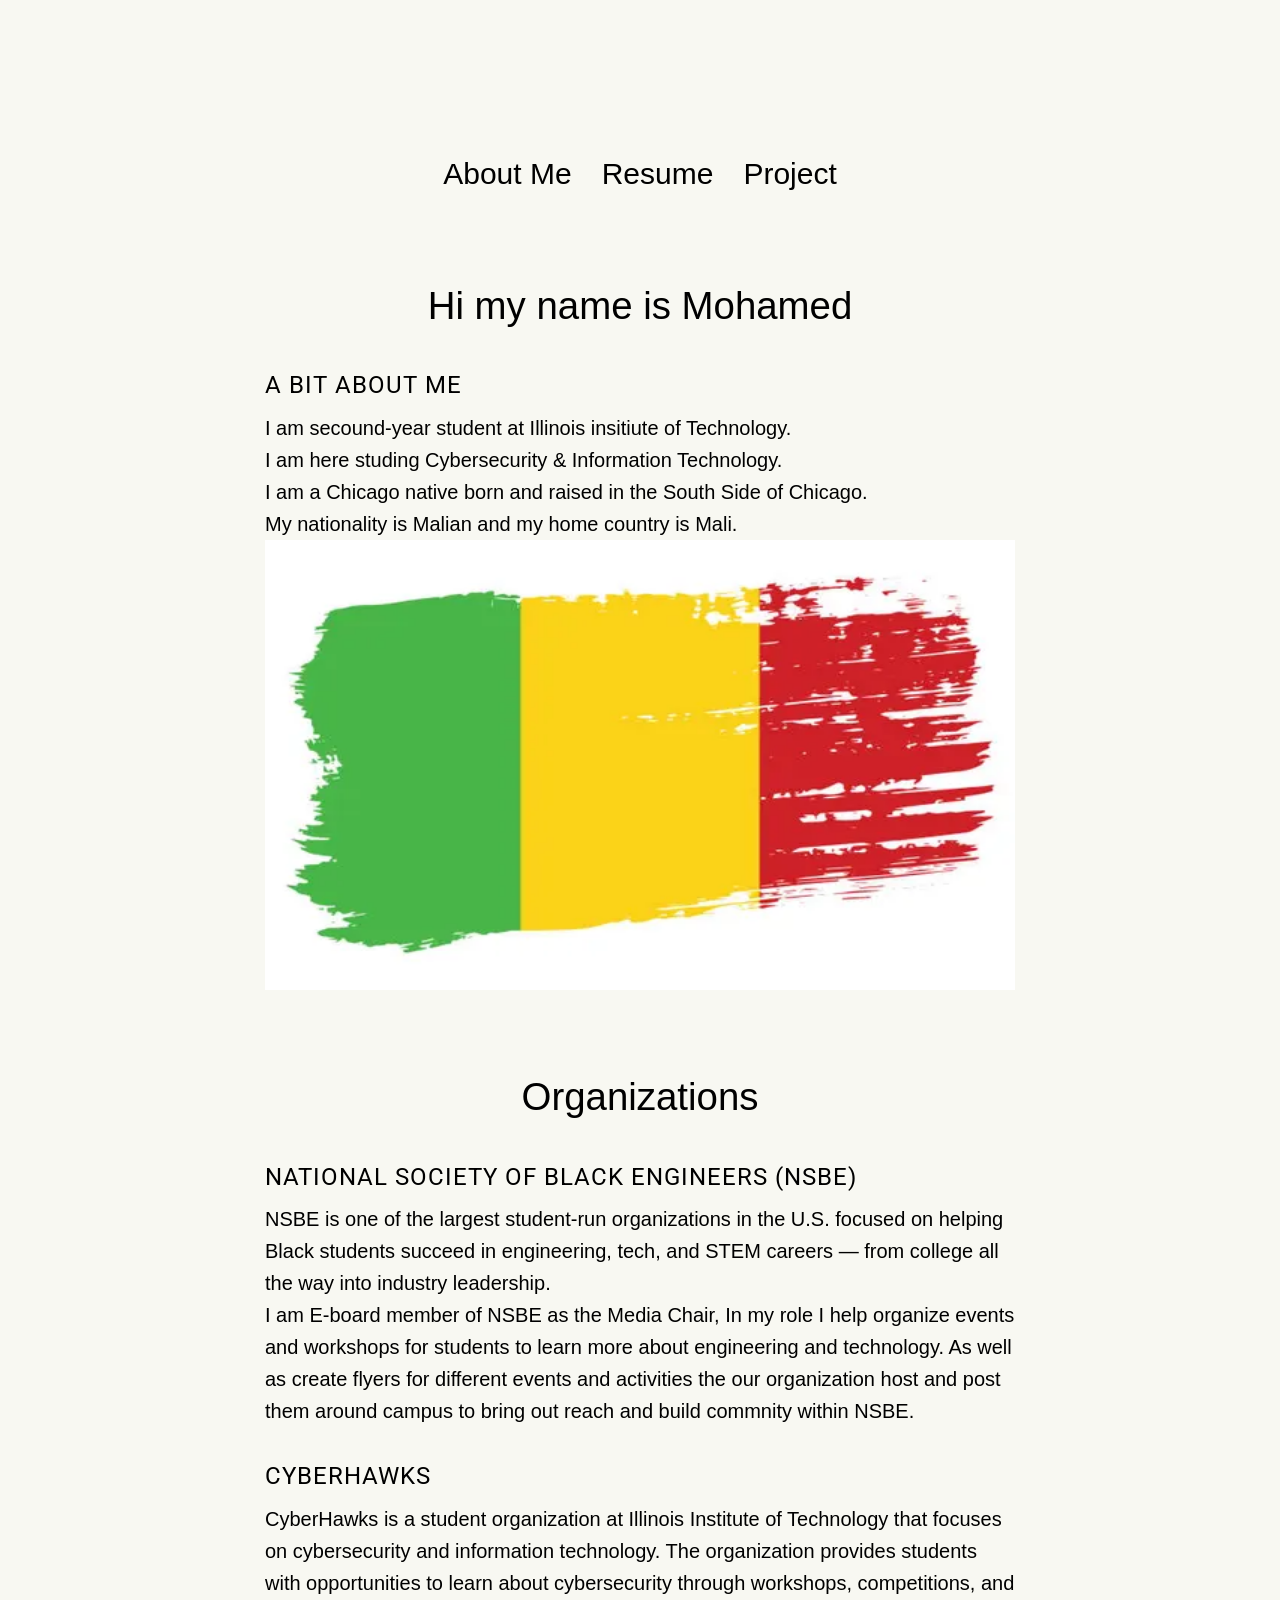
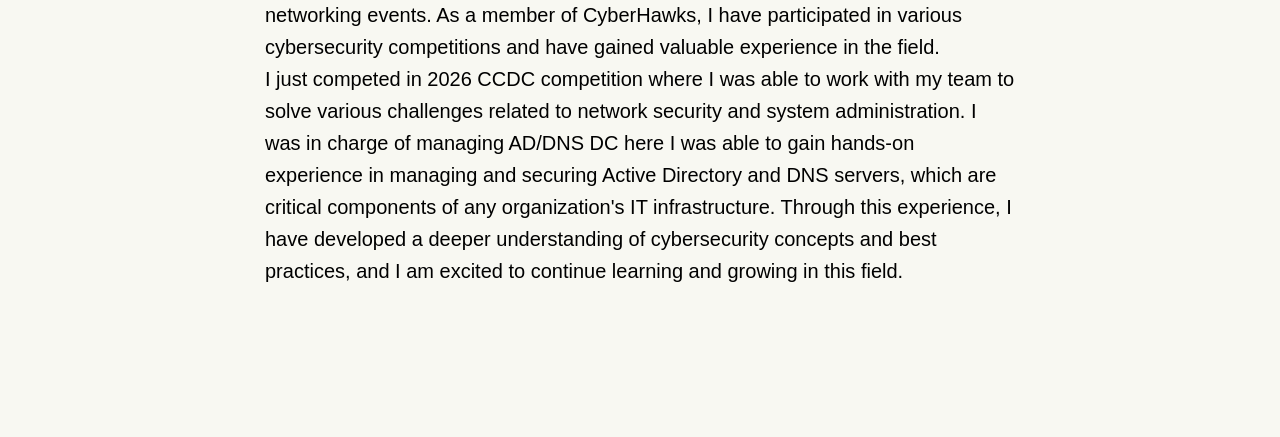
<file: index.html>
<!DOCTYPE html>
<html lang="en">
<head>
  <meta charset="utf-8">
  <title>Project 1</title>
</head>
<body>
<header>
  <link rel="stylesheet" href="css/reset.css">
  <link rel="stylesheet" href="css/styles.css">
  <link href="https://fonts.googleapis.com/css2?family=Roboto&display=swap" rel="stylesheet">
<nav>
    <ul class="nav-menu">
     <li><a href="index.html">About Me</a></li>
     <li><a href="resume.html">Resume</a></li>
     <li><a href="project.html">Project</a></li>
    </ul>
</nav>
  </header>
  <section id="about-me">
    <h1>Hi my name is Mohamed</h1>
    <h2>A bit about me</h2>
      <p>I am secound-year student at Illinois insitiute of Technology.</p>
      <p>I am here studing Cybersecurity & Information Technology.</p>
      <p>I am a Chicago native born and raised in the South Side of Chicago.</p>
      <p>My nationality is Malian and my home country is Mali.
      </p>
   <img src="media/mali-flag.webp" alt="My flag" class="flag"></section>
   <section id="organizations">
  <h1>Organizations</h1>
  <h2>National Society of Black Engineers (NSBE)</h2>
    <p>NSBE is one of the largest student-run organizations in the U.S. focused on helping Black students succeed in engineering, tech, and STEM careers — from college all the way into industry leadership.</p>
    <p>I am E-board member of NSBE as the Media Chair, In my role I help organize events and workshops for students to learn more about engineering and technology. As well as create flyers for different events and activities the our organization host and post them around campus to bring out reach and build commnity within NSBE.</p>
    </section>
  <section id="cyberhawks">
    <h2>CyberHawks</h2>
     <p>CyberHawks is a student organization at Illinois Institute of Technology that focuses on cybersecurity and information technology. The organization provides students with opportunities to learn about cybersecurity through workshops, competitions, and networking events. As a member of CyberHawks, I have participated in various cybersecurity competitions and have gained valuable experience in the field.</p>
     <p>I just competed in 2026 CCDC competition where I was able to work with my team to solve various challenges related to network security and system administration. I was in charge of managing AD/DNS DC here I was able to gain hands-on experience in managing and securing Active Directory and DNS servers, which are critical components of any organization's IT infrastructure. Through this experience, I have developed a deeper understanding of cybersecurity concepts and best practices, and I am excited to continue learning and growing in this field.</p>
  </section>
</body>
</html>
</file>
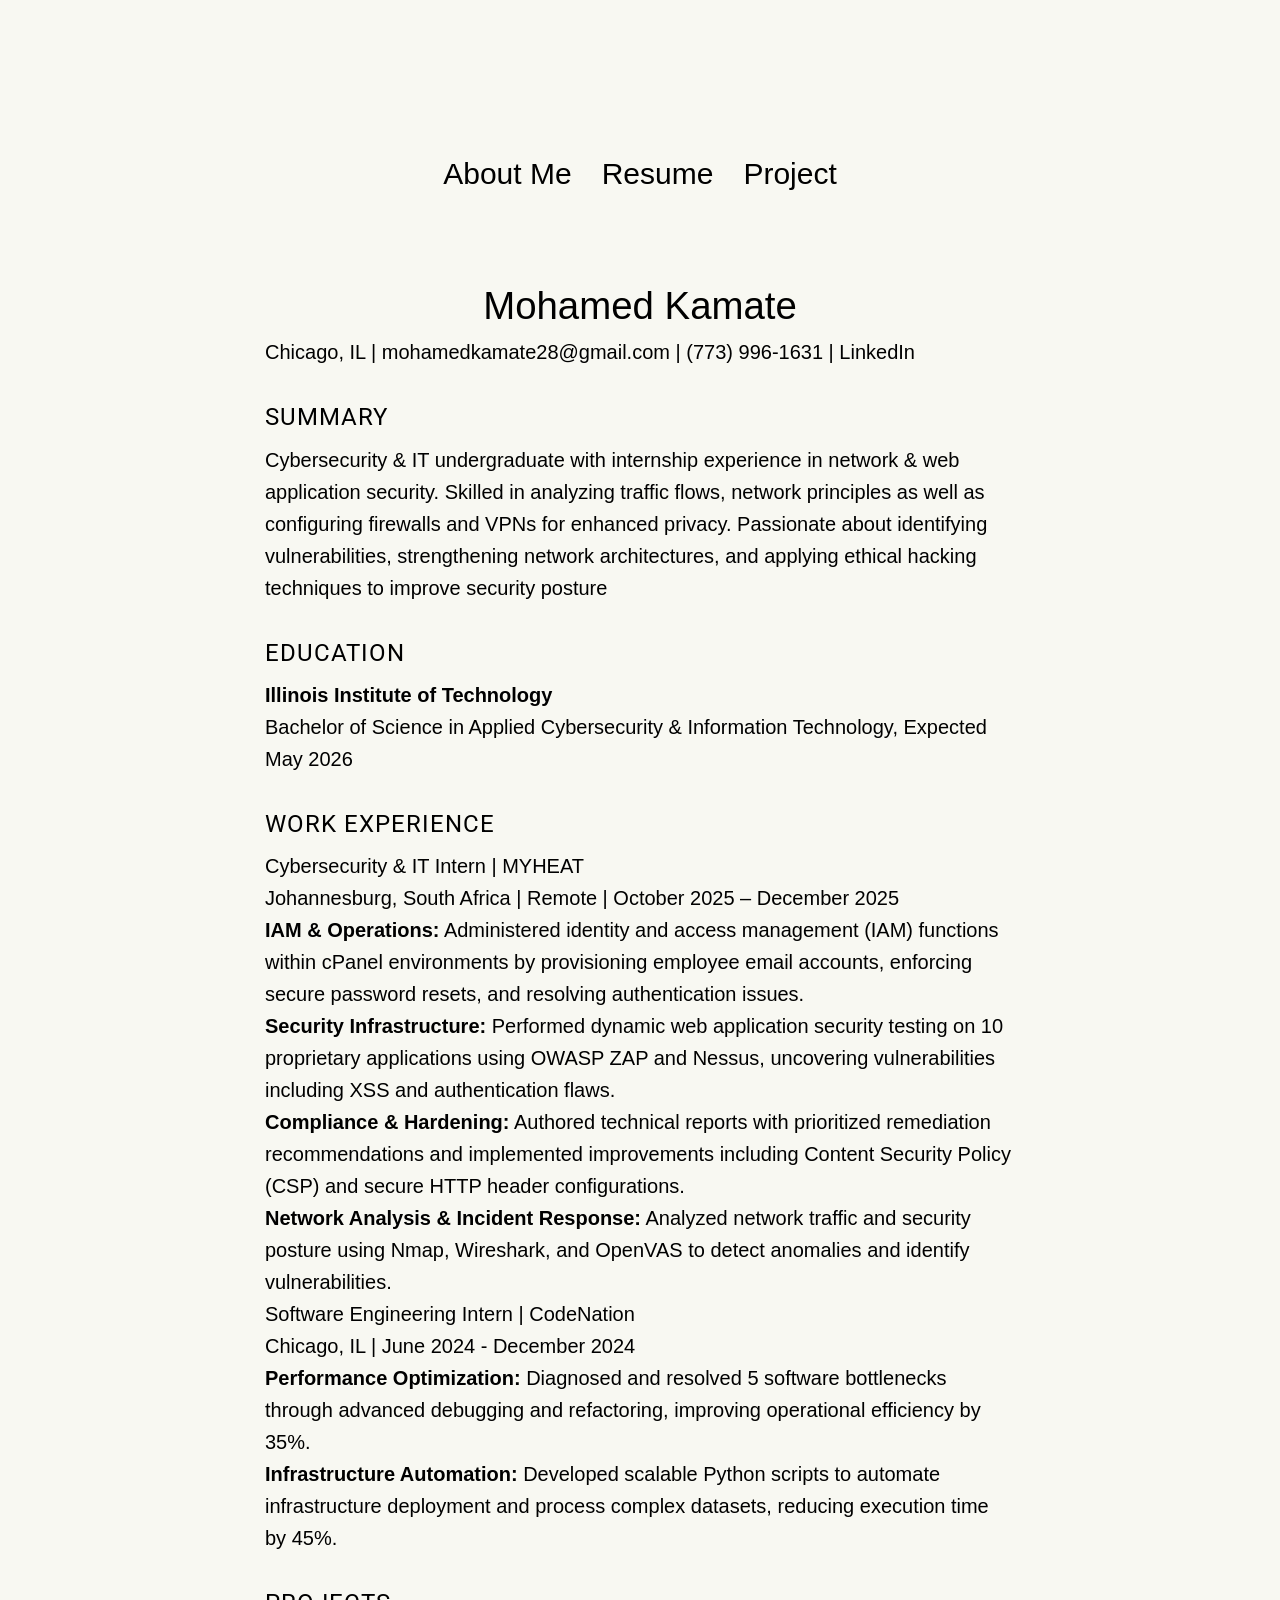
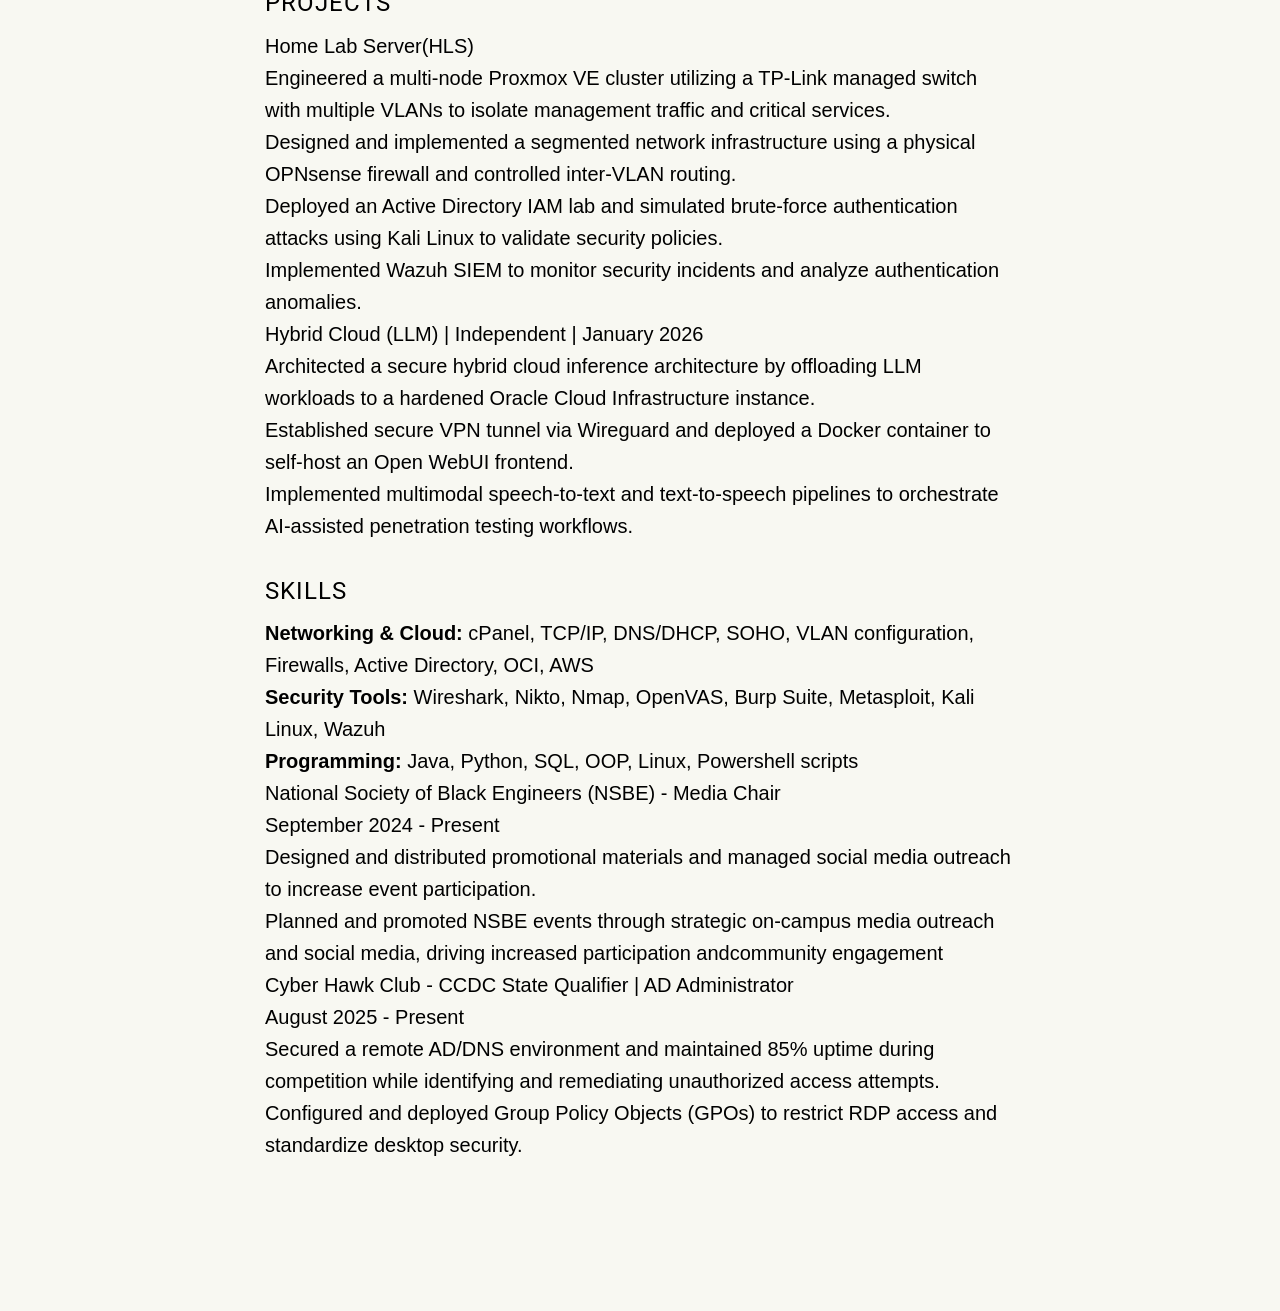
<file: resume.html>
<!DOCTYPE html>
<html lang="en">
<head>
  <meta charset="utf-8">
  <title>My Resume</title>
   <link rel="stylesheet" href="css/reset.css">
   <link rel="stylesheet" href="css/styles.css">
   <link href="https://fonts.googleapis.com/css2?family=Roboto&display=swap" rel="stylesheet">
</head>
<body>
  <header>
    <nav>
      <ul class ="nav-menu">
        <li><a href="index.html">About Me</a></li>
        <li><a href="resume.html">Resume</a></li>
        <li><a href="project.html">Project</a></li>
      </ul>
    </nav>
  </header>
  <section id ="contact-info">
  <h1>Mohamed Kamate</h1>
  <p>Chicago, IL |
     <a href="mailto:mohamedkamate28@gmail.com">mohamedkamate28@gmail.com</a> |
     (773) 996-1631 |
     <a href="https://www.linkedin.com/in/mohamed-kamate-94600b332/">LinkedIn</a>
     </p></section>
  <section id ="summary-education">
  <h2>Summary</h2>
    <p>Cybersecurity & IT undergraduate with internship experience in network & web application security. Skilled in analyzing traffic flows, network principles as well as configuring firewalls and VPNs for enhanced privacy. Passionate about identifying vulnerabilities, strengthening network architectures, and applying ethical hacking techniques to improve security posture</p>
  <h2>Education</h2>
    <p><strong>Illinois Institute of Technology</strong></p>
    <p>Bachelor of Science in Applied Cybersecurity & Information Technology, Expected May 2026</p>
  <h2>Work Experience</h2>
  <h3>Cybersecurity & IT Intern | MYHEAT</h3>
    <p>Johannesburg, South Africa | Remote | October 2025 – December 2025</p>
  <ul>
    <li><strong>IAM & Operations:</strong> Administered identity and access management (IAM) functions within cPanel environments by provisioning employee email accounts, enforcing secure password resets, and resolving authentication issues.</li>
    <li><strong>Security Infrastructure:</strong> Performed dynamic web application security testing on 10 proprietary applications using OWASP ZAP and Nessus, uncovering vulnerabilities including XSS and authentication flaws.</li>
    <li><strong>Compliance & Hardening:</strong> Authored technical reports with prioritized remediation recommendations and implemented improvements including Content Security Policy (CSP) and secure HTTP header configurations.</li>
    <li><strong>Network Analysis & Incident Response:</strong> Analyzed network traffic and security posture using Nmap, Wireshark, and OpenVAS to detect anomalies and identify vulnerabilities.</li>
</ul>
  <h3>Software Engineering Intern | CodeNation</h3>
    <p>Chicago, IL | June 2024 - December 2024</p>
  <ul>
     <li><strong>Performance Optimization:</strong> Diagnosed and resolved 5 software bottlenecks through advanced debugging and refactoring, improving operational efficiency by 35%.</li>
     <li><strong>Infrastructure Automation:</strong> Developed scalable Python scripts to automate infrastructure deployment and process complex datasets, reducing execution time by 45%.</li>
  </ul></section>
  <section id="projects">
  <h2>Projects</h2>
  <h3>Home Lab Server(HLS)</h3>
  <ul>
     <li>Engineered a multi-node Proxmox VE cluster utilizing a TP-Link managed switch with multiple VLANs to isolate management traffic and critical services.</li>
     <li>Designed and implemented a segmented network infrastructure using a physical OPNsense firewall and controlled inter-VLAN routing.</li>
     <li>Deployed an Active Directory IAM lab and simulated brute-force authentication attacks using Kali Linux to validate security policies.</li>
     <li>Implemented Wazuh SIEM to monitor security incidents and analyze authentication anomalies.</li>
  </ul>
  <h3>Hybrid Cloud (LLM) | Independent | January 2026</h3>
  <ul>
     <li>Architected a secure hybrid cloud inference architecture by offloading LLM workloads to a hardened Oracle Cloud Infrastructure instance.</li>
     <li>Established secure VPN tunnel via Wireguard and deployed a Docker container to self-host an Open WebUI frontend.</li>
     <li>Implemented multimodal speech-to-text and text-to-speech pipelines to orchestrate AI-assisted penetration testing workflows.</li>
 </ul></section>
  <section id="skills-experience">
   <h2>Skills</h2>
  <ul>
    <li><strong>Networking & Cloud:</strong> cPanel, TCP/IP, DNS/DHCP, SOHO, VLAN configuration, Firewalls, Active Directory, OCI, AWS</li>
    <li><strong>Security Tools:</strong> Wireshark, Nikto, Nmap, OpenVAS, Burp Suite, Metasploit, Kali Linux, Wazuh</li>
    <li><strong>Programming:</strong> Java, Python, SQL, OOP, Linux, Powershell scripts</li>
</ul></section>
  <section id="orgs">
<h3>National Society of Black Engineers (NSBE) - Media Chair</h3>
<p>September 2024 - Present</p>
<ul>
  <li>Designed and distributed promotional materials and managed social media outreach to increase event participation.</li>
  <li>Planned and promoted NSBE events through strategic on-campus media outreach and social media, driving increased participation andcommunity engagement</li>
</ul>
<h3>Cyber Hawk Club - CCDC State Qualifier | AD Administrator</h3>
  <p>August 2025 - Present</p>
<ul>
   <li>Secured a remote AD/DNS environment and maintained 85% uptime during competition while identifying and remediating unauthorized access attempts.</li>
   <li>Configured and deployed Group Policy Objects (GPOs) to restrict RDP access and standardize desktop security.</li></ul>
</section>
</body>
</html>
</file>
<file: css/styles.css>
body {
    font-family: 'Segoe UI', Tahoma, Geneva, Verdana, sans-serif;
    line-height: 1.6;
    color: black;
    max-width: 850px;
    margin: 100px auto;
    padding: 50px;
    background-color:#f8f8f2;
    font-size : 20px;
}

.h1, h2{
    font-family: 'Roboto', sans-serif;
}

h1 {
  position: relative;
  color:black;
  font-size: clamp(1.5em, 3vw, 2.5em);
  margin-top: 2em;
  text-align: center;
}

.flag {
  display: block;
  margin: 0 auto;
  width: 80vw;
  height: 50vh;
  background-color: red;
  position: relative;
}

h2 {
  margin-bottom: 2px;
  color: black;
  padding-bottom: 5px;
  margin-top: 30px;
  text-transform: uppercase;
  font-size: 1.2em;
  letter-spacing: 1px;
}

.nav-menu {
  position: sticky;
  top: 0;
  list-style: none;
  display: flex;
  justify-content: center;
  font-family: 'Gill Sans', 'Gill Sans MT', Calibri, 'Trebuchet MS', sans-serif;
}

.nav-menu li {
  margin: 0 15px;
}

.nav-menu a {
  text-decoration: none;
  font-size: 30px;

}

.nav-menu a:hover {
  color: pink;
}

.caption {
  text-align: center;
  color:black;
  font-size: 25px;
}

.image-row{
  display: flex;
  justify-content: center;
  gap: 50px;
  font-size: 24px;
  color:black;
}

.image-box img {
  position: relative;
  height: 700px;
  object-fit: cover;
}

.image-row {
  display: flex;
  justify-content: auto;
  gap: 20px;
  flex-wrap: wrap;
}

.image-box {
  float: left;
  text-align: center;
  flex: 1;          
  min-width: 500px;   
  max-width: 500px;
}

.video-box {
  text-align: center;
  font-size: 24px;
  color: black;
}

.video-box video {
  width: 100%;
  max-width: 700px;
  border-radius:8px;
}
</file>
